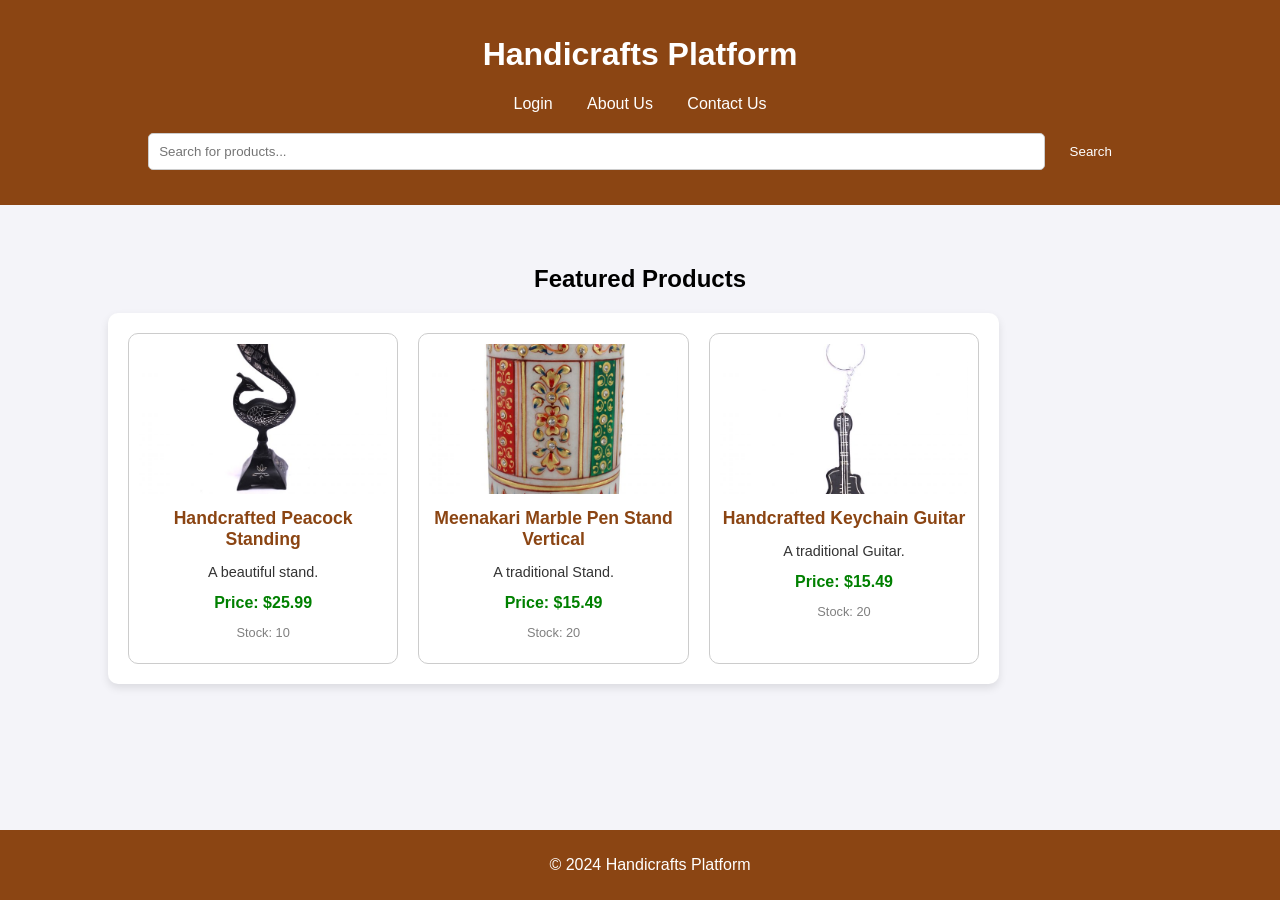
<file: index.html>
<!DOCTYPE html>
<html lang="en">
<head>
    <meta charset="UTF-8">
    <meta name="viewport" content="width=device-width, initial-scale=1.0">
    <link rel="stylesheet" href="styles.css">
    <title>Handicrafts Platform</title>
</head>
<body>
    <header>
        <div class="header-container">
            <h1>Handicrafts Platform</h1>
            <nav>
                <a href="login.html">Login</a>
                <a href="aboutUs.html">About Us</a>
                <a href="contactUs.html">Contact Us</a>
            </nav>
        </div>
        <form action="manageProducts" method="get" class="search-bar">
            <input type="text" name="query" placeholder="Search for products..." />
            <button type="submit">Search</button>
        </form>
    </header>
    <main>
        <section class="product-section">
            <h2>Featured Products</h2>
            <div id="product-grid">
                <!-- Products will load here dynamically -->
            </div>
        </section>
    </main>
    <footer>
        <p>&copy; 2024 Handicrafts Platform</p>
    </footer>
    <script src="loadProducts.js"></script>
</body>
</html>
</file>
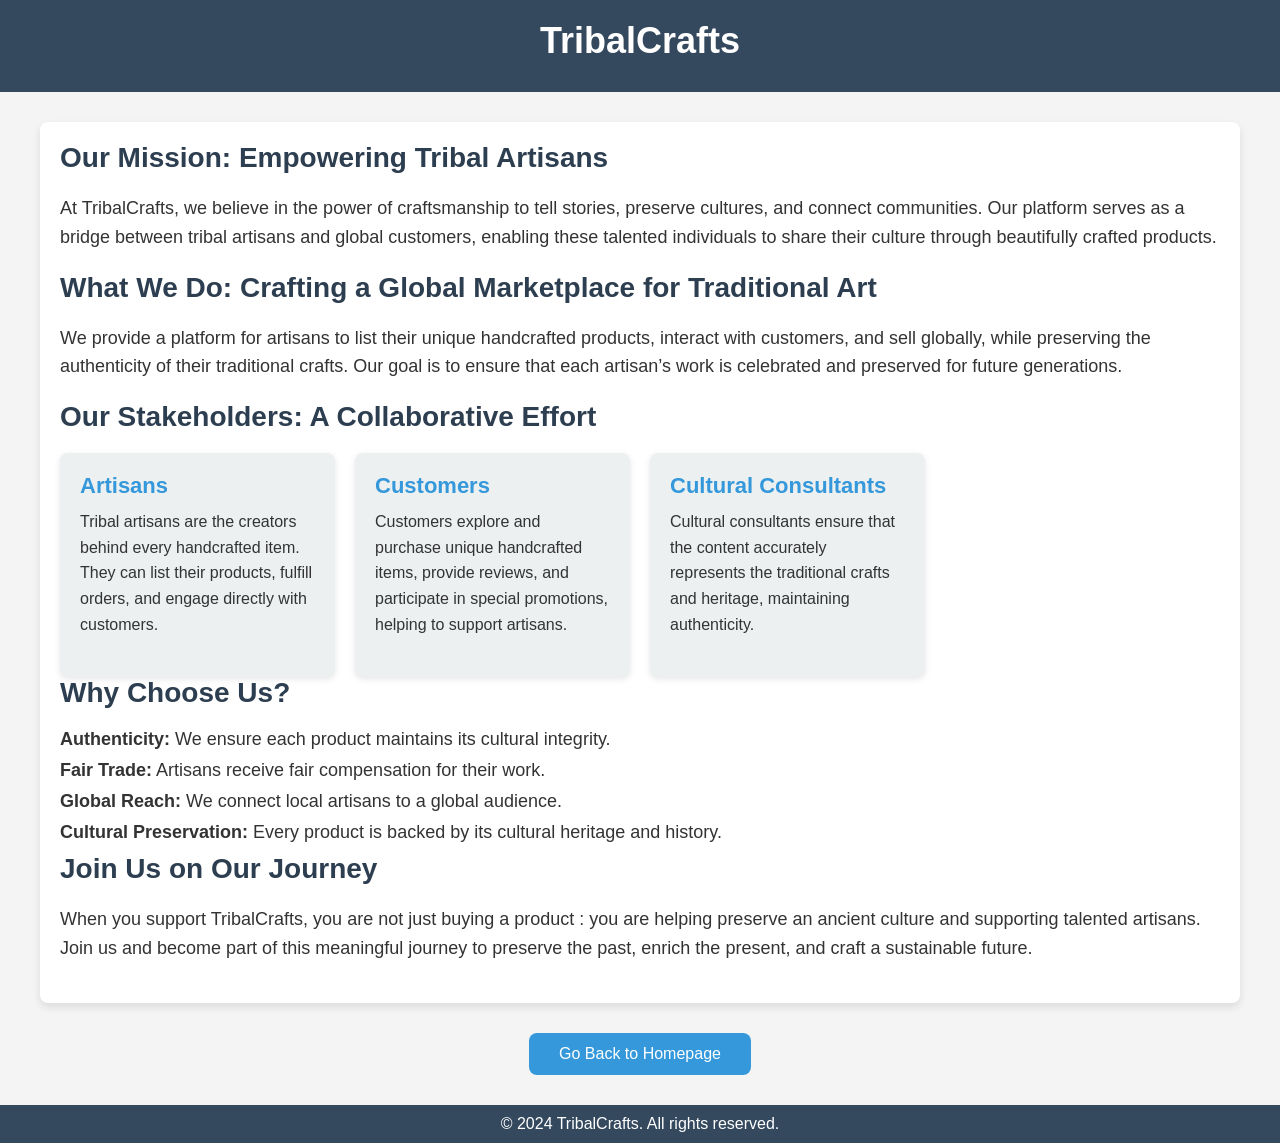
<file: aboutUs.html>
<!DOCTYPE html>
<html lang="en">

<head>
    <meta charset="UTF-8">
    <meta name="viewport" content="width=device-width, initial-scale=1.0">
    <title>About Us - TribalCrafts</title>
    <style>
        /* Reset some default styles */
        * {
            margin: 0;
            padding: 0;
            box-sizing: border-box;
        }

        body {
            font-family: 'Arial', sans-serif;
            background-color: #f4f4f4;
            color: #333;
        }

        /* Header */
        header {
            background-color: #34495e;
            padding: 20px 0;
            color: white;
            text-align: center;
        }

        header h1 {
            font-size: 36px;
            margin-bottom: 10px;
        }

        header p {
            font-size: 18px;
        }

        /* About Section */
        .about-section {
            max-width: 1200px;
            margin: 30px auto;
            padding: 20px;
            background-color: white;
            border-radius: 8px;
            box-shadow: 0 4px 8px rgba(0, 0, 0, 0.1);
        }

        .about-section h2 {
            font-size: 28px;
            color: #2c3e50;
            margin-bottom: 20px;
        }

        .about-section p {
            font-size: 18px;
            line-height: 1.6;
            margin-bottom: 20px;
        }

        .about-section ul {
            list-style: none;
            padding: 0;
        }

        .about-section ul li {
            font-size: 18px;
            margin-bottom: 10px;
        }

        .stakeholders {
            display: grid;
            grid-template-columns: repeat(auto-fill, minmax(250px, 1fr));
            gap: 20px;
        }

        .stakeholder {
            padding: 20px;
            background-color: #ecf0f1;
            border-radius: 8px;
            box-shadow: 0 2px 6px rgba(0, 0, 0, 0.1);
        }

        .stakeholder h3 {
            font-size: 22px;
            color: #3498db;
            margin-bottom: 10px;
        }

        .stakeholder p {
            font-size: 16px;
        }
        .stakeholder:hover {
            transform: translateY(-5px);
            box-shadow: 0 6px 12px rgba(0, 0, 0, 0.2);
        }
        .go-back-button {
            background-color: #3498db;
            color: white;
            padding: 12px 30px;
            border: none;
            font-size: 16px;
            border-radius: 8px;
            cursor: pointer;
            text-decoration: none;
            
            transition: background-color 0.3s ease;
        }

        .go-back-button:hover {
            background-color: #2980b9;
            transform: translateY(-2px);
        }
        .go-back-button {
    display: block;
    margin: 0 auto; /* This will center the button horizontally */
}

        /* Footer */
        footer {
            background-color: #34495e;
            padding: 10px;
            color: white;
            text-align: center;
            margin-top: 30px;
        }

        /* Button */
        .btn {
            display: inline-block;
            margin-top: 20px;
            padding: 12px 30px;
            background-color: #3498db;
            color: white;
            font-size: 16px;
            border-radius: 8px;
            text-decoration: none;
            transition: background-color 0.3s ease, transform 0.3s ease;
        }

        .btn:hover {
            background-color: #2980b9;
            transform: translateY(-2px);
        }
    </style>
</head>

<body>

    <header>
        <h1>TribalCrafts</h1>
       
    </header>

    <section class="about-section">
        <h2>Our Mission: Empowering Tribal Artisans</h2>
        <p>At TribalCrafts, we believe in the power of craftsmanship to tell stories, preserve cultures, and connect communities. Our platform serves as a bridge between tribal artisans and global customers, enabling these talented individuals to share their culture through beautifully crafted products.</p>

        <h2>What We Do: Crafting a Global Marketplace for Traditional Art</h2>
        <p>We provide a platform for artisans to list their unique handcrafted products, interact with customers, and sell globally, while preserving the authenticity of their traditional crafts. Our goal is to ensure that each artisan’s work is celebrated and preserved for future generations.</p>

        <h2>Our Stakeholders: A Collaborative Effort</h2>
        <div class="stakeholders">
           
            <div class="stakeholder">
                <h3>Artisans</h3>
                <p>Tribal artisans are the creators behind every handcrafted item. They can list their products, fulfill orders, and engage directly with customers.</p>
            </div>
            <div class="stakeholder">
                <h3>Customers</h3>
                <p>Customers explore and purchase unique handcrafted items, provide reviews, and participate in special promotions, helping to support artisans.</p>
            </div>
            <div class="stakeholder">
                <h3>Cultural Consultants</h3>
                <p>Cultural consultants ensure that the content accurately represents the traditional crafts and heritage, maintaining authenticity.</p>
            </div>
        </div>

        <h2>Why Choose Us?</h2>
        <ul>
            <li><strong>Authenticity:</strong> We ensure each product maintains its cultural integrity.</li>
            <li><strong>Fair Trade:</strong> Artisans receive fair compensation for their work.</li>
            <li><strong>Global Reach:</strong> We connect local artisans to a global audience.</li>
            <li><strong>Cultural Preservation:</strong> Every product is backed by its cultural heritage and history.</li>
        </ul>

        <h2>Join Us on Our Journey</h2>
        <p>When you support TribalCrafts, you are not just buying a product : you are helping preserve an ancient culture and supporting talented artisans. Join us and become part of this meaningful journey to preserve the past, enrich the present, and craft a sustainable future.</p>

       
    </section>
            <button class="go-back-button" onclick="window.location.href='index.html';">Go Back to Homepage</button>
    

    <footer>
        <p>&copy; 2024 TribalCrafts. All rights reserved.</p>
    </footer>

</body>

</html>
</file>
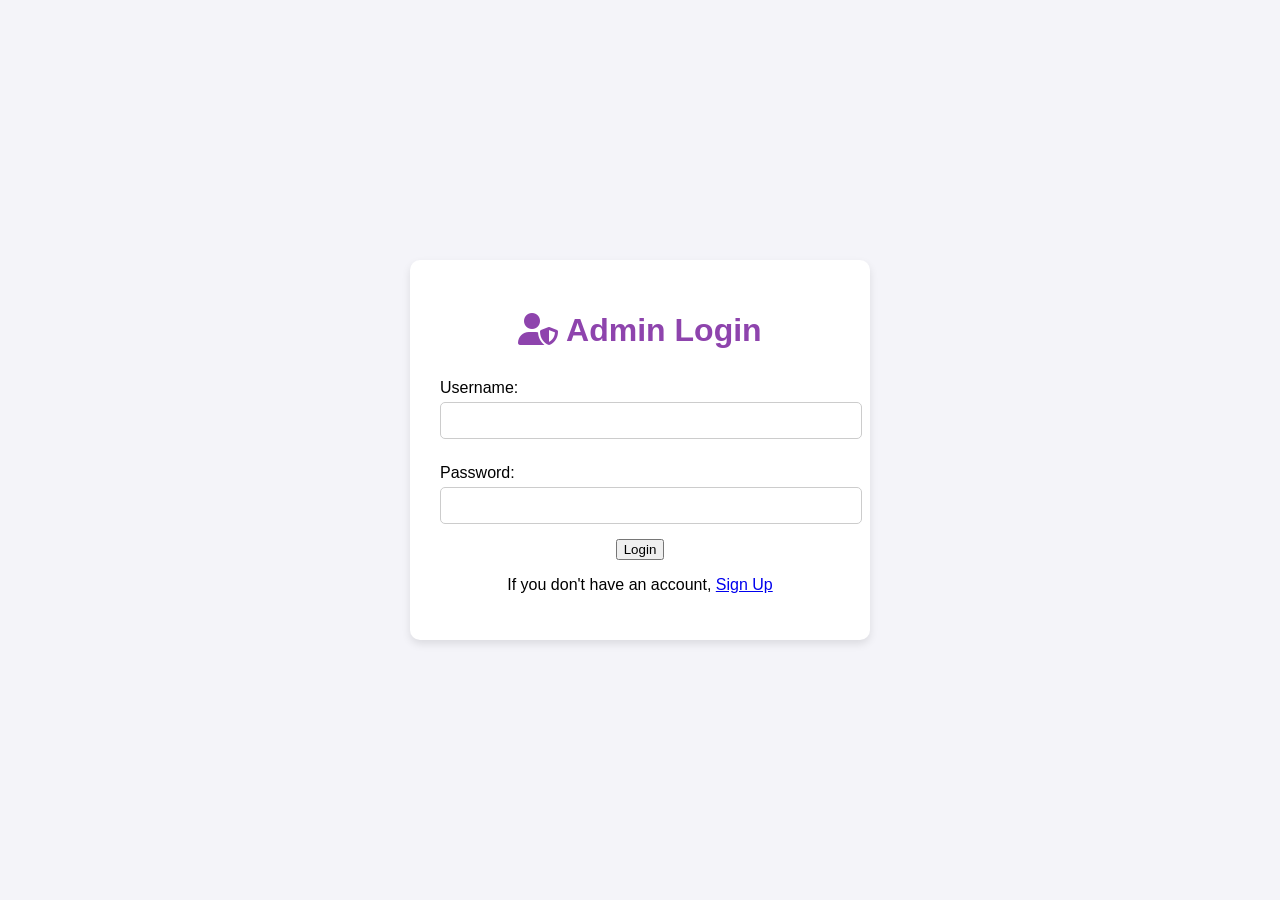
<file: adminLogin.html>
<!DOCTYPE html>
<html lang="en">
<head>
    <meta charset="UTF-8">
    <meta name="viewport" content="width=device-width, initial-scale=1.0">
    <link rel="stylesheet" href="https://cdnjs.cloudflare.com/ajax/libs/font-awesome/6.0.0-beta3/css/all.min.css">
    <title>Admin Login</title>
    <style>
       body {
            font-family: Arial, sans-serif;
            background-color: #f4f4f9;
            margin: 0;
            padding: 0;
            display: flex;
            justify-content: center;
            align-items: center;
            height: 100vh;
        }
        main {
            background-color: white;
            padding: 30px;
            border-radius: 10px;
            box-shadow: 0 4px 8px rgba(0, 0, 0, 0.1);
            width: 100%;
            max-width: 400px;
            text-align: center;
        }
        h1 {
            color: #8E44AD;
            margin-bottom: 20px;
        }
        form {
            display: flex;
            flex-direction: column;
        }
        label {
            margin: 10px 0 5px;
            text-align: left;
        }
        input[type="text"], input[type="password"] {
            padding: 10px;
            margin-bottom: 15px;
            border: 1px solid #ccc;
            border-radius: 5px;
            width: 100%;
        }
        input[type="submit"] {
            padding: 10px;
            background-color: #8E44AD;
            color: white;
            border: none;
            border-radius: 5px;
            cursor: pointer;
            font-size: 16px;
        }
        input[type="submit"]:hover {
            background-color: #7D3C98;
        }
        .forgot-password {
            margin-top: 10px;
            display: block;
            color: #888;
        }
        .forgot-password:hover {
            color: #8E44AD;
        }
    </style>
</head>
<body>
    <main>
        <h1><i class="fas fa-user-shield"></i> Admin Login</h1>
       
        <form action="LoginServlet" method="post">
    <input type="hidden" name="loginType" value="admin"> <!-- Indicating this is an admin login -->
    <label for="username">Username:</label>
    <input type="text" id="username" name="username" required>
    
    <label for="password">Password:</label>
    <input type="password" id="password" name="password" required>
    
<a href="admin.html"><input type="button" value="Login"></a>
    
    <p>If you don't have an account, <a href="signup.html">Sign Up</a></p>
    
   
</form>

        
        
    </main>
</body>
</html>
</file>
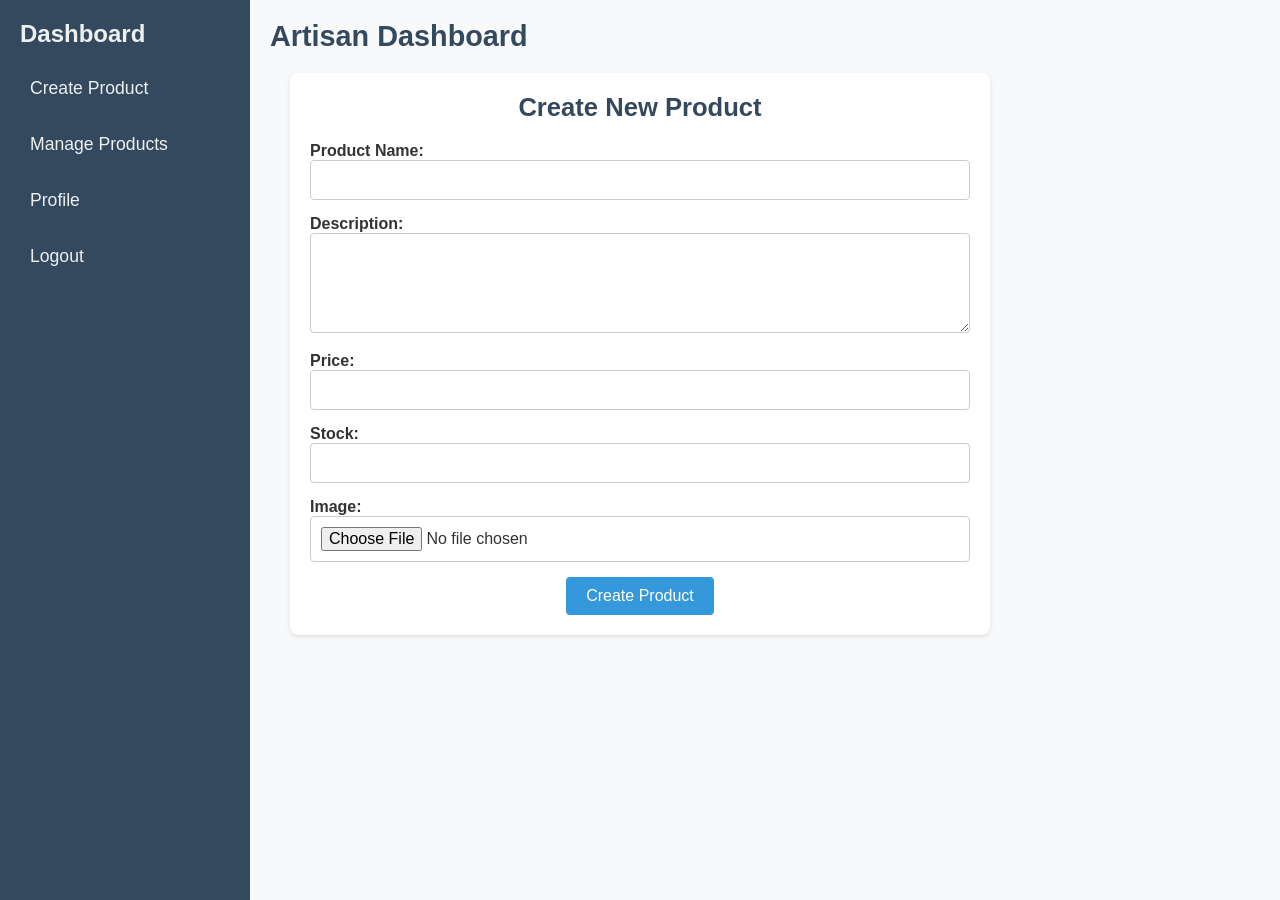
<file: artisan.html>
<!DOCTYPE html>
<html lang="en">
<head>
    <meta charset="UTF-8">
    <title>Artisan Dashboard</title>
    <link rel="stylesheet" href="artisian.css">
    <link rel="stylesheet" href="https://cdnjs.cloudflare.com/ajax/libs/font-awesome/6.0.0-beta3/css/all.min.css">
    
</head>
<body>
    <div class="dashboard-container">
        <aside class="sidebar">
            <h2>Dashboard</h2>
            <ul class="menu">
                <li><a href="#" onclick="showSection('createProduct'); return false;">Create Product</a></li>
                <li><a href="#" onclick="showSection('manageProducts'); loadManageProducts(); return false;">Manage Products</a></li>
                <li><a href="#" onclick="showSection('profile'); loadProfile(); return false;">Profile</a></li>
                <li><a href="login.html">Logout</a></li>
            </ul>
        </aside>

        <main class="main-content">
            <header>
                <h1>Artisan Dashboard</h1>
            </header>

            <!-- Create Product Section -->
            <section id="createProduct" class="content-section">
                <form class="product-form" action="addProduct" method="post" enctype="multipart/form-data" onsubmit="return validateForm()">
    <h2>Create New Product</h2>
    <div class="form-row">
        <label for="productName">Product Name:</label>
        <input type="text" id="productName" name="productName" required>
    </div>
    <div class="form-row">
        <label for="description">Description:</label>
        <textarea id="description" name="description" required></textarea>
    </div>
    <div class="form-row">
        <label for="price">Price:</label>
        <input type="number" id="price" name="price" min="0" required>
    </div>
    <div class="form-row">
        <label for="stock">Stock:</label>
        <input type="number" id="stock" name="stock" min="0" required>
    </div>
    <div class="form-row">
        <label for="image">Image:</label>
        <input type="file" id="image" name="image" required>
    </div>
    <button type="submit">Create Product</button>
</form>

            </section>

            <!-- Manage Products Section -->
            <section id="manageProducts" class="content-section">
                <h2>Manage Your Products</h2>
                <div id="productList" class="product-list"></div>
            </section>

           <section id="profile" class="content-section">
    <h2>Your Profile</h2>
    <div class="profile-info">
        <div class="profile-card">
            <div class="profile-header">
               
            </div>
            <div id="profileData">
    <p><strong><i class="fa fa-envelope"></i> Email:</strong> <span id="emailDisplay"></span></p>
    <p><strong><i class="fa fa-phone"></i> Phone:</strong> <span id="phoneDisplay"></span></p>
    <p><strong><i class="fa fa-map-marker"></i> Address:</strong> <span id="addressDisplay"></span></p>
</div>

            <div id="errorMessage" class="error-message"></div>
            <div id="loadingMessage" class="loading-message">Loading profile details...</div>
        </div>
    </div>
</section>
<section id="notifications" class="content-section">
    <h2>Your Notifications</h2>
    <div id="notificationList"></div>
</section>






        </main>
    </div>

    <script>
        document.addEventListener("DOMContentLoaded", function () {
            showSection('createProduct'); // Display Create Product section by default
        });

        function showSection(sectionId) {
            const sections = document.querySelectorAll('.content-section');
            sections.forEach(section => {
                section.style.display = (section.id === sectionId) ? 'block' : 'none';
            });
        }

        function loadManageProducts() {
            fetch('manageProducts')
                .then(response => response.text())
                .then(data => {
                    document.getElementById('productList').innerHTML = data;
                    loadNotifications();  // Load notifications after products are displayed
                })
                .catch(error => console.error('Error loading products:', error));
        }

        function loadNotifications() {
            fetch('getNotifications')  // Assume this endpoint returns notifications for the artisan
                .then(response => response.json())
                .then(data => {
                    let notificationList = '';
                    data.forEach(notification => {
                        notificationList += `<p class="notification">${notification.message}</p>`;
                    });
                    document.getElementById('notificationList').innerHTML = notificationList;
                })
                .catch(error => console.error('Error loading notifications:', error));
        }
        function loadProfile() {
            document.getElementById('loadingMessage').style.display = 'block'; // Show loading message
            document.getElementById('errorMessage').textContent = ''; // Clear any previous errors

            fetch('ProfileServlet')
                .then(response => {
                    if (!response.ok) throw new Error('Network response was not ok');
                    return response.json();
                })
                .then(data => {
                    document.getElementById('emailDisplay').textContent = data.email || "Not available";
                    document.getElementById('phoneDisplay').textContent = data.phone || "Not available";
                    document.getElementById('addressDisplay').textContent = data.address || "Not available";
                    document.getElementById('loadingMessage').style.display = 'none'; // Hide loading message
                })
                .catch(error => {
                    document.getElementById('errorMessage').textContent = "Error loading profile data.";
                    document.getElementById('loadingMessage').style.display = 'none'; // Hide loading message
                    console.error('Error loading profile data:', error);
                });
        }
        function validateForm() {
            const price = document.getElementById("price").value;
            const stock = document.getElementById("stock").value;

            if (price < 0) {
                alert("Price cannot be negative.");
                return false;
            }

            if (stock < 0) {
                alert("Stock cannot be negative.");
                return false;
            }

            return true; // Proceed with form submission
        }



        
    </script>
    
</body>
</html>
</file>
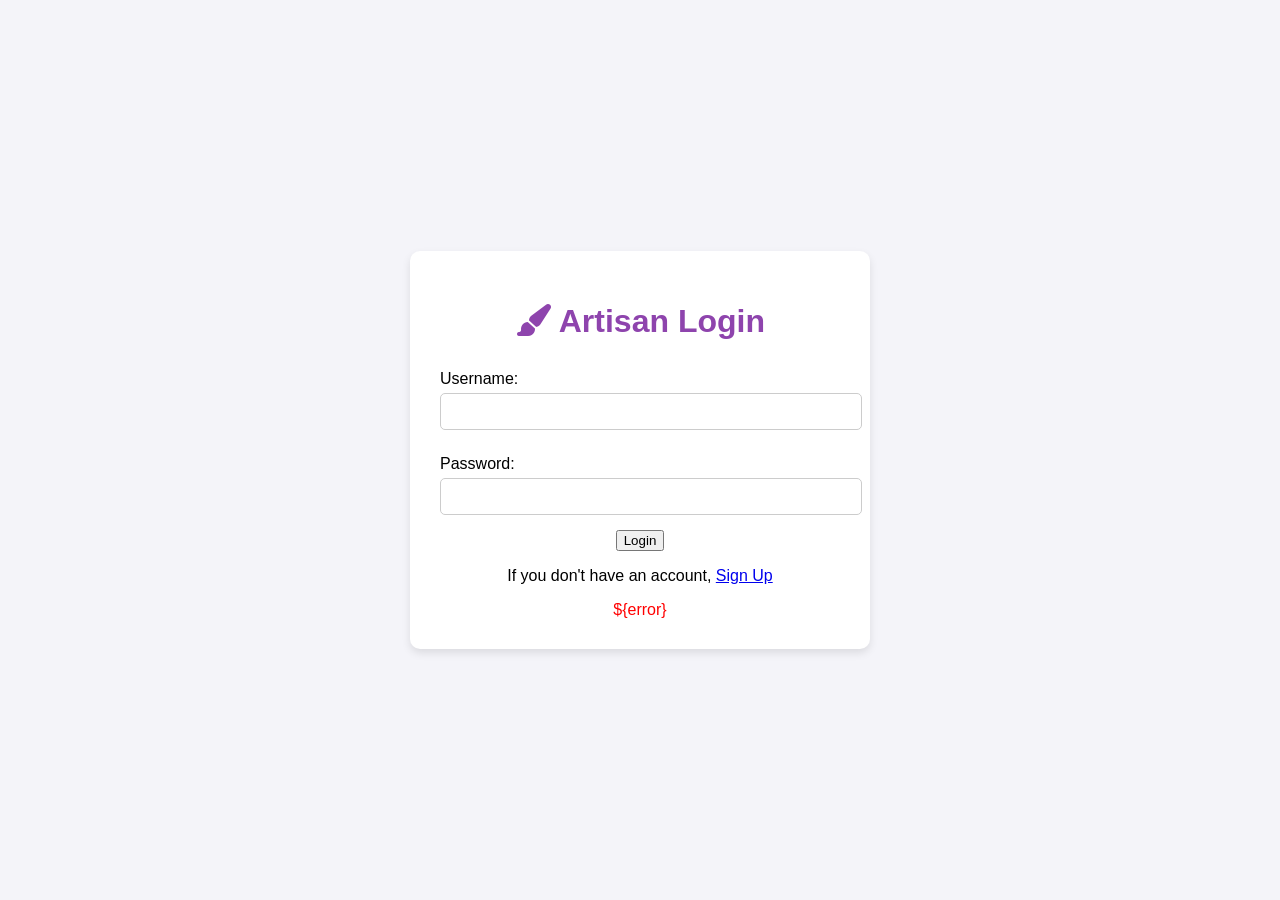
<file: artisanLogin.html>
<!DOCTYPE html>
<html lang="en">
<head>
    <meta charset="UTF-8">
    <meta name="viewport" content="width=device-width, initial-scale=1.0">
    
    <link rel="stylesheet" href="https://cdnjs.cloudflare.com/ajax/libs/font-awesome/6.0.0-beta3/css/all.min.css">
    <title>Artisan Login</title>
    <style>
        body {
            font-family: Arial, sans-serif;
            background-color: #f4f4f9;
            margin: 0;
            padding: 0;
            display: flex;
            justify-content: center;
            align-items: center;
            height: 100vh;
        }
        main {
            background-color: white;
            padding: 30px;
            border-radius: 10px;
            box-shadow: 0 4px 8px rgba(0, 0, 0, 0.1);
            width: 100%;
            max-width: 400px;
            text-align: center;
        }
        h1 {
            color: #8E44AD;
            margin-bottom: 20px;
        }
        form {
            display: flex;
            flex-direction: column;
        }
        label {
            margin: 10px 0 5px;
            text-align: left;
        }
        input[type="text"], input[type="password"] {
            padding: 10px;
            margin-bottom: 15px;
            border: 1px solid #ccc;
            border-radius: 5px;
            width: 100%;
        }
        input[type="submit"] {
            padding: 10px;
            background-color: #8E44AD;
            color: white;
            border: none;
            border-radius: 5px;
            cursor: pointer;
            font-size: 16px;
        }
        input[type="submit"]:hover {
            background-color: #7D3C98;
        }
        .forgot-password {
            margin-top: 10px;
            display: block;
            color: #888;
        }
        .forgot-password:hover {
            color: #8E44AD;
        }
    </style>
</head>
<body>
    <main>
        <h1><i class="fas fa-paint-brush"></i> Artisan Login</h1>
        <form action="LoginServlet" method="post"> <!-- Added form tag -->
            <input type="hidden" name="loginType" value="artisan"> <!-- Indicating this is an artisan login -->
            <label for="username">Username:</label>
            <input type="text" id="username" name="username" required>
            
            <label for="password">Password:</label>
            <input type="password" id="password" name="password" required>
            
<a href="artisan.html"><input type="button" value="Login"></a>
            
            <p>If you don't have an account, <a href="signup.jsp">Sign Up</a></p>
            
            <c:if test="${not empty error}">
                <div style="color: red;">${error}</div>
            </c:if>
        </form> <!-- Closed form tag -->
    </main>
</body>
</html>
</file>
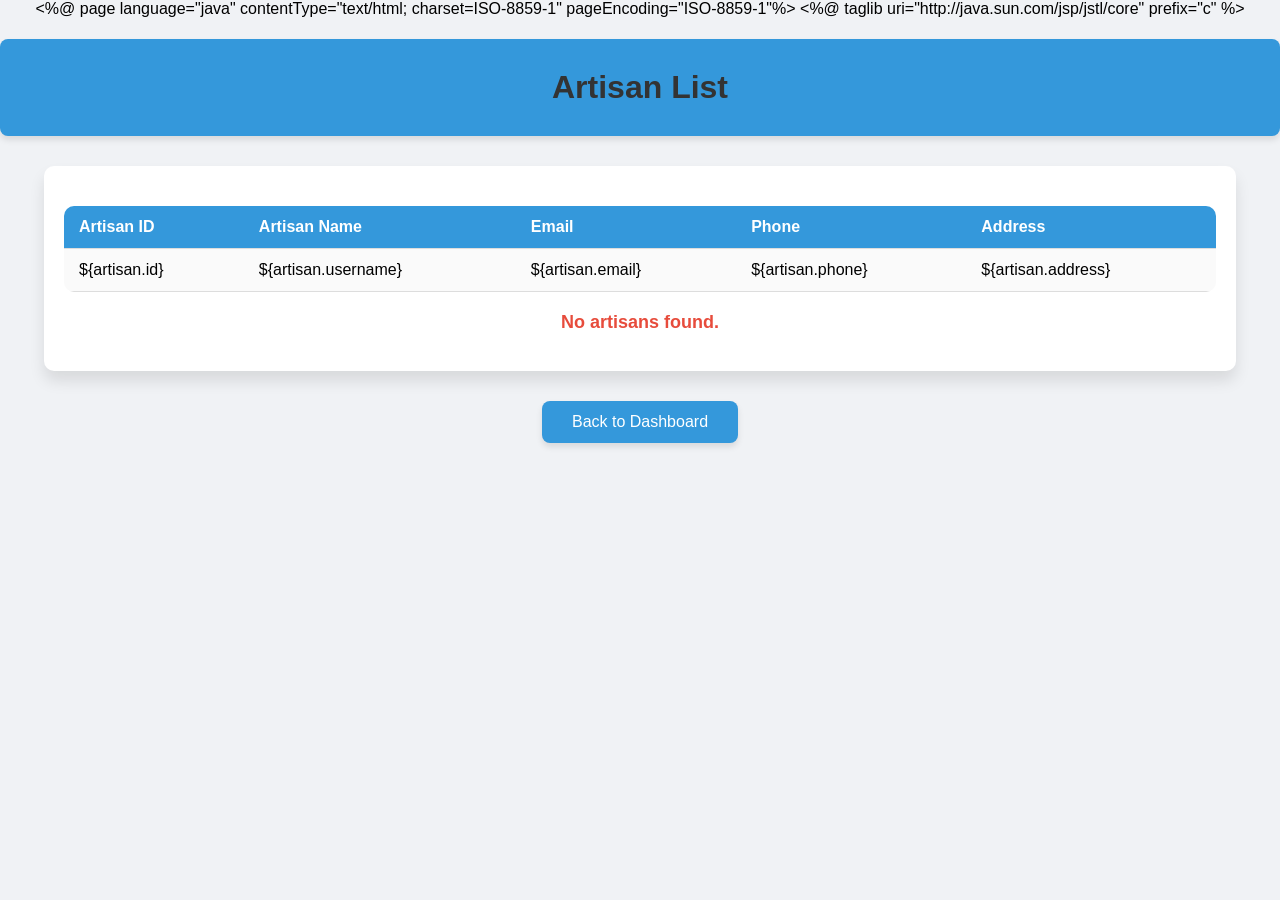
<file: artisansretrive.html>
<%@ page language="java" contentType="text/html; charset=ISO-8859-1" pageEncoding="ISO-8859-1"%>
<%@ taglib uri="http://java.sun.com/jsp/jstl/core" prefix="c" %>
<!DOCTYPE html>
<html lang="en">

<head>
    <meta charset="ISO-8859-1">
    <title>Artisan List</title>
    <style>
        /* General Page Styling */
        body {
            font-family: 'Segoe UI', Tahoma, Geneva, Verdana, sans-serif;
            background-color: #f0f2f5;
            margin: 0;
            padding: 0;
        }

        h1 {
            text-align: center;
            color: #333;
            padding: 30px;
            background-color: #3498db;
            margin-bottom: 30px;
            border-radius: 8px;
            box-shadow: 0 4px 6px rgba(0, 0, 0, 0.1);
        }

        /* Table Container */
        .table-container {
            width: 90%;
            max-width: 1200px;
            margin: 0 auto;
            background-color: #fff;
            padding: 20px;
            border-radius: 10px;
            box-shadow: 0 10px 15px rgba(0, 0, 0, 0.1);
        }

        /* Table Styling */
        table {
            width: 100%;
            border-collapse: collapse;
            border-radius: 10px;
            overflow: hidden;
            margin-top: 20px;
        }

        th,
        td {
            padding: 12px 15px;
            text-align: left;
            border-bottom: 1px solid #ddd;
        }

        th {
            background-color: #3498db;
            color: white;
            font-weight: bold;
        }

        td {
            background-color: #fafafa;
        }

        tr:hover td {
            background-color: #f1f1f1;
        }

        /* No Customers Message */
        .empty-message {
            text-align: center;
            font-size: 18px;
            color: #e74c3c;
            margin-top: 20px;
        }

        .empty-message p {
            font-weight: bold;
        }

        /* Back Button Styling */
        .back-button {
            display: inline-block;
            margin-top: 30px;
            padding: 12px 30px;
            background-color: #3498db;
            color: white;
            font-size: 16px;
            text-decoration: none;
            border-radius: 8px;
            text-align: center;
            box-shadow: 0 4px 6px rgba(0, 0, 0, 0.1);
            transition: background-color 0.3s ease, transform 0.3s ease;
        }

        .back-button:hover {
            background-color: #2980b9;
            transform: translateY(-2px);
        }
          body {
        text-align: center;
    }

        /* Responsive Design */
        @media screen and (max-width: 768px) {
            table {
                width: 100%;
            }

            th,
            td {
                padding: 10px;
            }

            h1 {
                font-size: 1.5rem;
            }
        }
    </style>
</head>

<body>
    <h1>Artisan List</h1>

    <!-- Table Container -->
    <div class="table-container">
        <!-- Check if customers list is not empty -->
        <c:if test="${not empty customers}">
            <table>
                <thead>
                    <tr>
                        <th>Artisan ID</th>
                        <th>Artisan Name</th>
                        <th>Email</th>
                        <th>Phone</th>
                        <th>Address</th>
                    </tr>
                </thead>
                <tbody>
                    <!-- Loop through the list of artisans and display their details -->
                    <c:forEach var="artisan" items="${customers}">
                        <tr>
                            <td>${artisan.id}</td>
                            <td>${artisan.username}</td>
                            <td>${artisan.email}</td>
                            <td>${artisan.phone}</td>
                            <td>${artisan.address}</td>
                        </tr>
                    </c:forEach>
                </tbody>
            </table>
        </c:if>

        <!-- If no artisans are found -->
        <c:if test="${empty customers}">
            <div class="empty-message">
                <p>No artisans found.</p>
            </div>
        </c:if>
    </div>

    <!-- Back Button -->
    <a href="admin.html" class="back-button">Back to Dashboard</a>

</body>

</html>
</file>
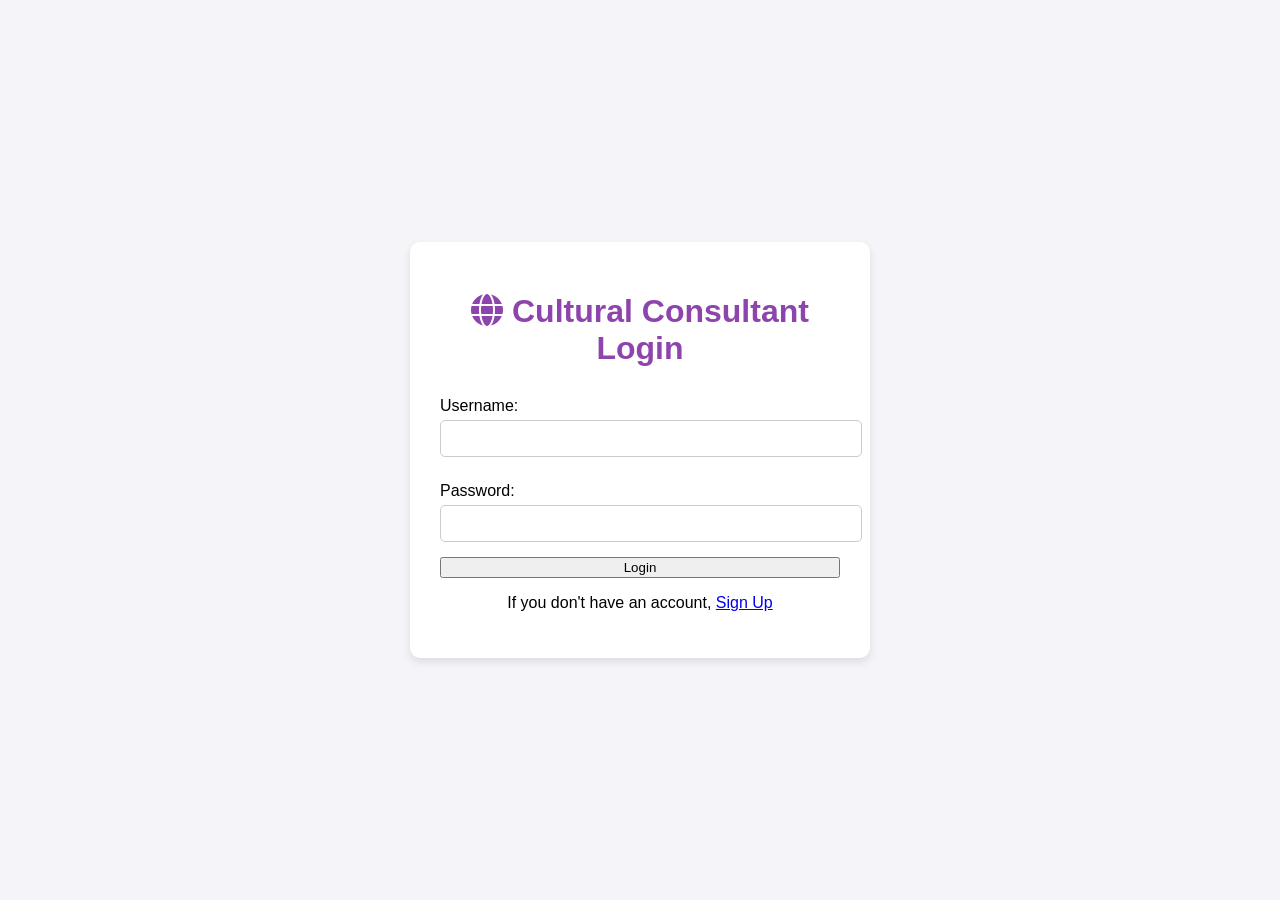
<file: culturalConsultantLogin.html>
<!DOCTYPE html>
<html lang="en">
<head>
    <meta charset="UTF-8">
    <meta name="viewport" content="width=device-width, initial-scale=1.0">
    <link rel="stylesheet" href="https://cdnjs.cloudflare.com/ajax/libs/font-awesome/6.0.0-beta3/css/all.min.css">
    <title>Cultural Consultant Login</title>
    <style>
       body {
            font-family: Arial, sans-serif;
            background-color: #f4f4f9;
            margin: 0;
            padding: 0;
            display: flex;
            justify-content: center;
            align-items: center;
            height: 100vh;
        }
        main {
            background-color: white;
            padding: 30px;
            border-radius: 10px;
            box-shadow: 0 4px 8px rgba(0, 0, 0, 0.1);
            width: 100%;
            max-width: 400px;
            text-align: center;
        }
        h1 {
            color: #8E44AD;
            margin-bottom: 20px;
        }
        form {
            display: flex;
            flex-direction: column;
        }
        label {
            margin: 10px 0 5px;
            text-align: left;
        }
        input[type="text"], input[type="password"] {
            padding: 10px;
            margin-bottom: 15px;
            border: 1px solid #ccc;
            border-radius: 5px;
            width: 100%;
        }
        input[type="submit"] {
            padding: 10px;
            background-color: #8E44AD;
            color: white;
            border: none;
            border-radius: 5px;
            cursor: pointer;
            font-size: 16px;
        }
        input[type="submit"]:hover {
            background-color: #7D3C98;
        }
        .forgot-password {
            margin-top: 10px;
            display: block;
            color: #888;
        }
        .forgot-password:hover {
            color: #8E44AD;
        }
    </style>
</head>
<body>
    <main>
        <h1><i class="fas fa-globe"></i> Cultural Consultant Login</h1>
      <form action="LoginServlet" method="post">
    <input type="hidden" name="loginType" value="culturalConsultant"> <!-- Indicating this is a cultural consultant login -->
    
    <label for="username">Username:</label>
    <input type="text" id="username" name="username" required>
    
    <label for="password">Password:</label>
    <input type="password" id="password" name="password" required>
    
<input type="button" value="Login" onclick="window.location.href='culturalConsultant.html';">
    
    <p>If you don't have an account, <a href="signup.html">Sign Up</a></p>
    
    
</form>
      
        
    </main>
</body>
</html>
</file>
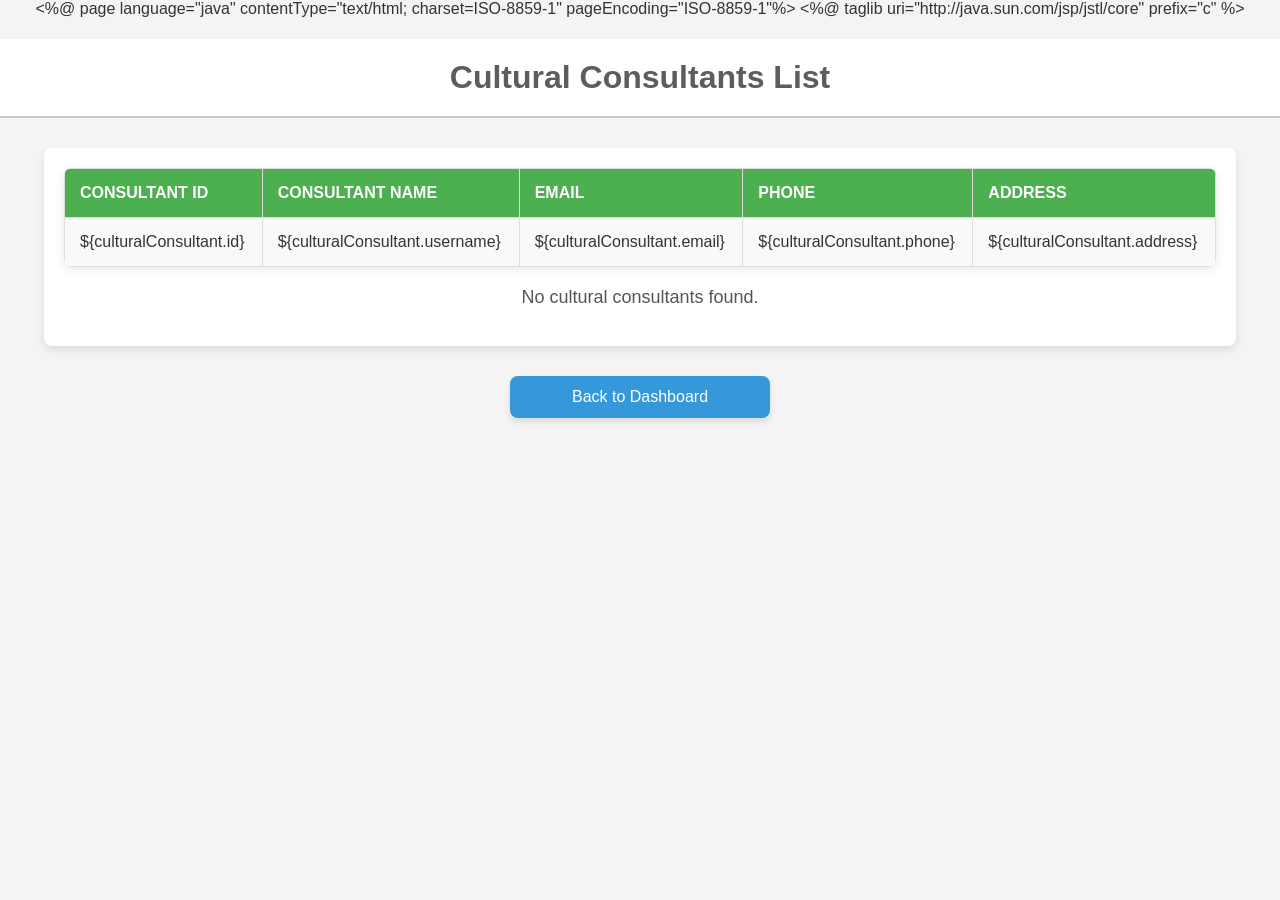
<file: culturalConsultantsList.html>
<%@ page language="java" contentType="text/html; charset=ISO-8859-1" pageEncoding="ISO-8859-1"%>
<%@ taglib uri="http://java.sun.com/jsp/jstl/core" prefix="c" %>
<!DOCTYPE html>
<html lang="en">

<head>
    <meta charset="ISO-8859-1">
    <title>Cultural Consultants List</title>
    <style>
        body {
            font-family: 'Arial', sans-serif;
            background-color: #f4f4f4;
            color: #333;
            margin: 0;
            padding: 0;
        }

        h1 {
            text-align: center;
            color: #5d5c61;
            padding: 20px;
            background-color: #fff;
            margin-bottom: 30px;
            border-bottom: 2px solid #ccc;
        }

        .table-container {
            width: 90%;
            max-width: 1200px;
            margin: 0 auto;
            padding: 20px;
            background-color: #fff;
            border-radius: 8px;
            box-shadow: 0 4px 8px rgba(0, 0, 0, 0.1);
        }

        table {
            width: 100%;
            border-collapse: collapse;
            border-radius: 8px;
            overflow: hidden;
            box-shadow: 0 2px 8px rgba(0, 0, 0, 0.1);
        }

        th, td {
            padding: 15px;
            text-align: left;
            border: 1px solid #ddd;
        }

        th {
            background-color: #4CAF50;
            color: white;
            text-transform: uppercase;
        }

        td {
            background-color: #f9f9f9;
        }

        tr:hover {
            background-color: #f1f1f1;
        }

        .empty-message {
            text-align: center;
            font-size: 18px;
            color: #555;
            margin-top: 20px;
        }

        .back-button {
            display: inline-block;
            margin: 30px auto;
            padding: 12px 30px;
            background-color: #3498db;
            color: white;
            font-size: 16px;
            text-decoration: none;
            border-radius: 8px;
            text-align: center;
            box-shadow: 0 4px 6px rgba(0, 0, 0, 0.1);
            transition: background-color 0.3s ease, transform 0.3s ease;
            width: 200px;
        }

        .back-button:hover {
            background-color: #2980b9;
            transform: translateY(-2px);
        }
         body {
        text-align: center;
    }
    </style>
</head>

<body>
    <h1>Cultural Consultants List</h1>

    <div class="table-container">
        <!-- Check if cultural consultants list is not empty -->
        <c:if test="${not empty culturalConsultants}">
            <table>
                <thead>
                    <tr>
                        <th>Consultant ID</th>
                        <th>Consultant Name</th>
                        <th>Email</th>
                        <th>Phone</th>
                        <th>Address</th>
                    </tr>
                </thead>
                <tbody>
                    <!-- Loop through the list of cultural consultants and display their details -->
                    <c:forEach var="culturalConsultant" items="${culturalConsultants}">
                        <tr>
                            <td>${culturalConsultant.id}</td>
                            <td>${culturalConsultant.username}</td>
                            <td>${culturalConsultant.email}</td>
                            <td>${culturalConsultant.phone}</td>
                            <td>${culturalConsultant.address}</td>
                        </tr>
                    </c:forEach>
                </tbody>
            </table>
        </c:if>

        <!-- If no cultural consultants are found -->
        <c:if test="${empty culturalConsultants}">
            <div class="empty-message">
                <p>No cultural consultants found.</p>
            </div>
        </c:if>
    </div>

    <!-- Back Button -->
    <a href="admin.html" class="back-button">Back to Dashboard</a>

</body>

</html>
</file>
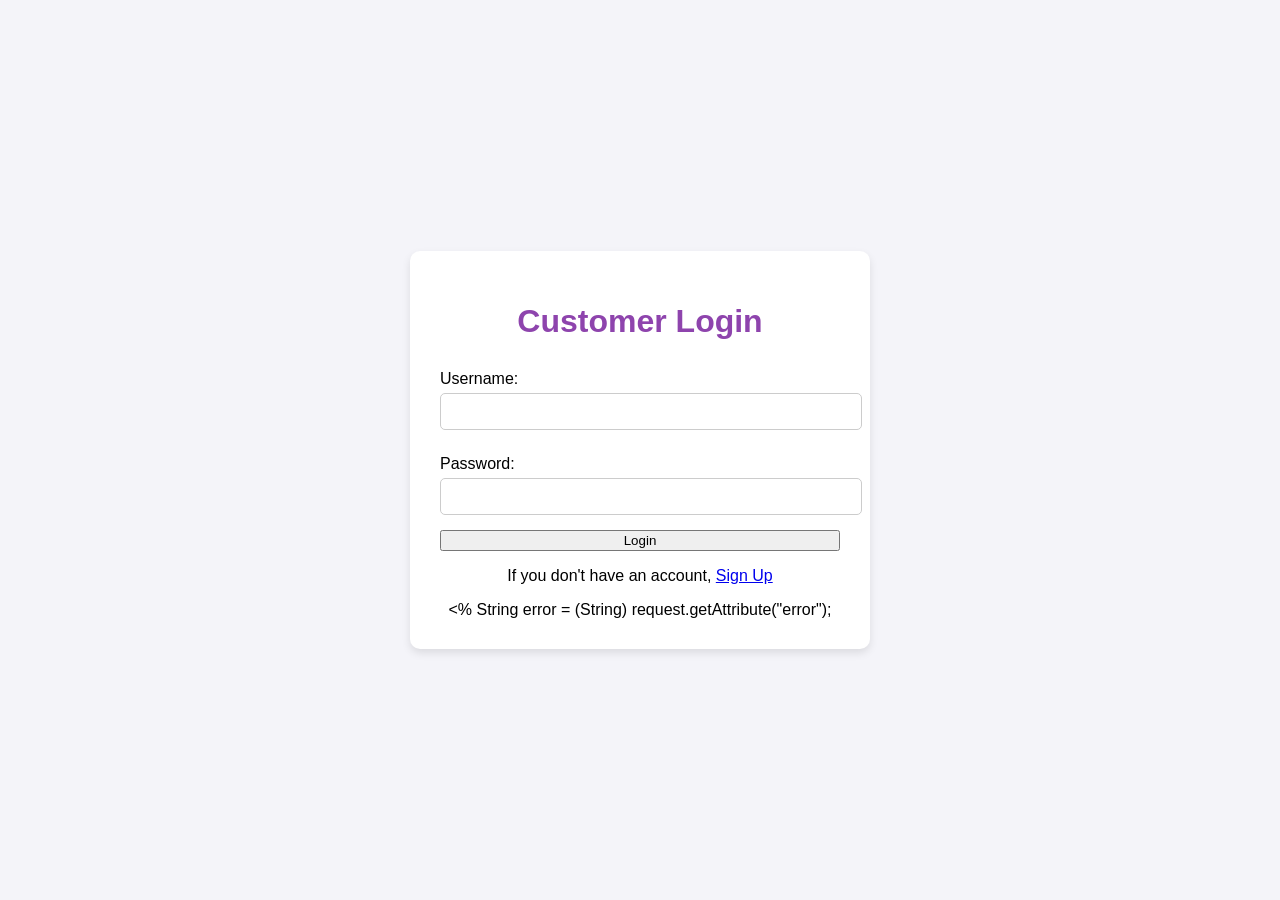
<file: customerLogin.html>
<!DOCTYPE html>
<html lang="en">
<head>
    <meta charset="UTF-8">
    <meta name="viewport" content="width=device-width, initial-scale=1.0">
  
    <title>Customer Login</title>
    <style>
       body {
            font-family: Arial, sans-serif;
            background-color: #f4f4f9;
            margin: 0;
            padding: 0;
            display: flex;
            justify-content: center;
            align-items: center;
            height: 100vh;
        }
        main {
            background-color: white;
            padding: 30px;
            border-radius: 10px;
            box-shadow: 0 4px 8px rgba(0, 0, 0, 0.1);
            width: 100%;
            max-width: 400px;
            text-align: center;
        }
        h1 {
            color: #8E44AD;
            margin-bottom: 20px;
        }
        form {
            display: flex;
            flex-direction: column;
        }
        label {
            margin: 10px 0 5px;
            text-align: left;
        }
        input[type="text"], input[type="password"] {
            padding: 10px;
            margin-bottom: 15px;
            border: 1px solid #ccc;
            border-radius: 5px;
            width: 100%;
        }
        input[type="submit"] {
            padding: 10px;
            background-color: #8E44AD;
            color: white;
            border: none;
            border-radius: 5px;
            cursor: pointer;
            font-size: 16px;
        }
        input[type="submit"]:hover {
            background-color: #7D3C98;
        }
        .forgot-password {
            margin-top: 10px;
            display: block;
            color: #888;
        }
        .forgot-password:hover {
            color: #8E44AD;
        }
    </style>
</head>
<body>
    <main>
        <h1>Customer Login</h1>
        <form action="LoginServlet" method="post">
            <input type="hidden" name="loginType" value="customer">
            <label for="username">Username:</label>
            <input type="text" id="username" name="username" required>
            <label for="password">Password:</label>
            <input type="password" id="password" name="password" required>
<input type="button" value="Login" onclick="window.location.href='customer.html';">
            <p>If you don't have an account, <a href="signup.html">Sign Up</a></p>
            <% String error = (String) request.getAttribute("error"); 
               
        </form>
    </main>
</body>
</html>
</file>
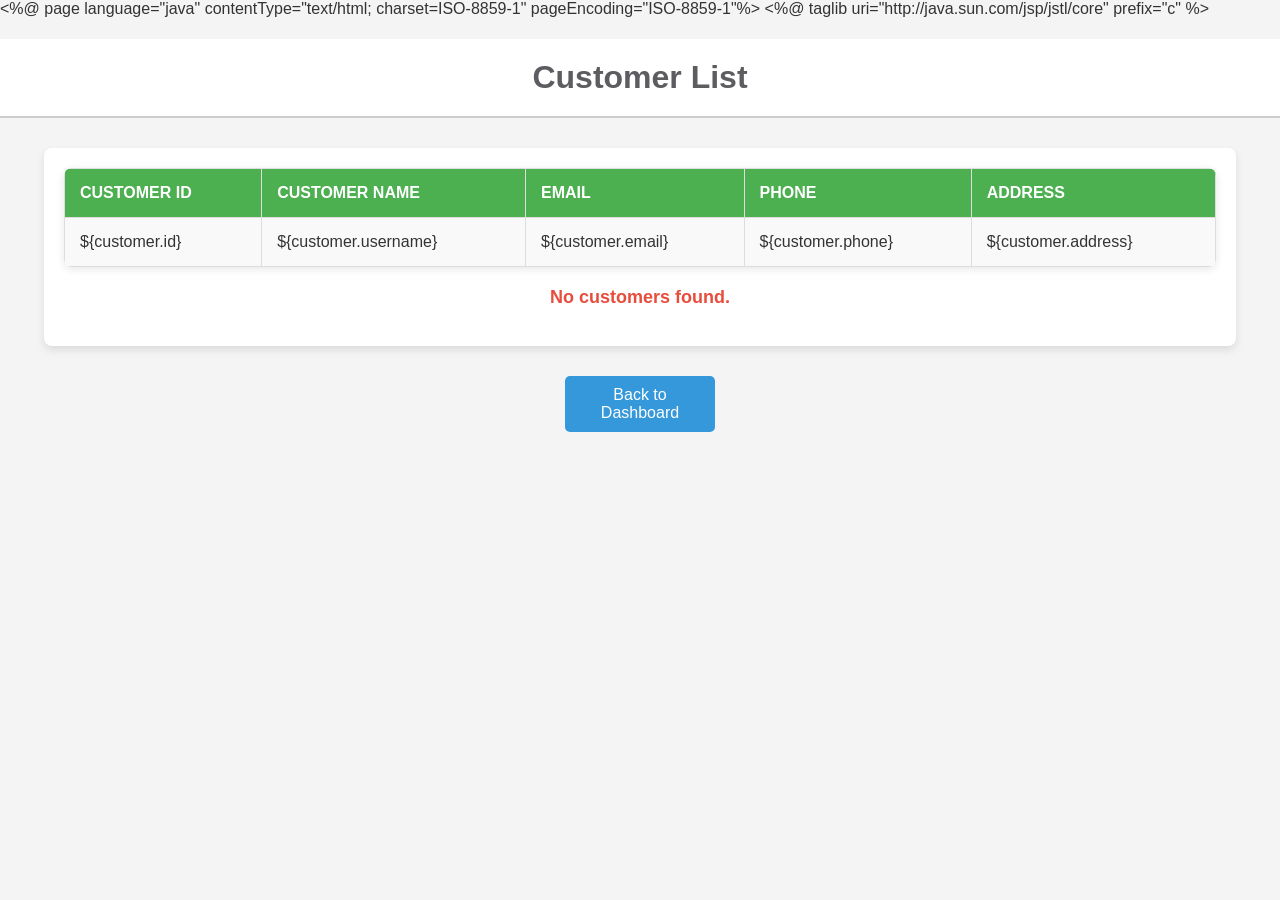
<file: customersretrive.html>
<%@ page language="java" contentType="text/html; charset=ISO-8859-1" pageEncoding="ISO-8859-1"%>
<%@ taglib uri="http://java.sun.com/jsp/jstl/core" prefix="c" %>
<!DOCTYPE html>
<html lang="en">

<head>
    <meta charset="ISO-8859-1">
    <title>Customer List</title>
    <style>
        /* General Page Styling */
        body {
            font-family: 'Arial', sans-serif;
            background-color: #f4f4f4;
            color: #333;
            margin: 0;
            padding: 0;
            
        }

        h1 {
            text-align: center;
            color: #5d5c61;
            padding: 20px;
            background-color: #fff;
            margin-bottom: 30px;
            border-bottom: 2px solid #ccc;
        }

        /* Container for the table */
        .table-container {
            width: 90%;
            max-width: 1200px;
            margin: 0 auto;
            padding: 20px;
            background-color: #fff;
            border-radius: 8px;
            box-shadow: 0 4px 8px rgba(0, 0, 0, 0.1);
        }

        /* Styling the Table */
        table {
            width: 100%;
            border-collapse: collapse;
            border-radius: 8px;
            overflow: hidden;
            box-shadow: 0 2px 8px rgba(0, 0, 0, 0.1);
        }

        th, td {
            padding: 15px;
            text-align: left;
            border: 1px solid #ddd;
        }

        th {
            background-color: #4CAF50;
            color: white;
            text-transform: uppercase;
        }

        td {
            background-color: #f9f9f9;
        }

        /* Hover effects on rows */
        tr:hover {
            background-color: #f1f1f1;
        }

        /* Styling for empty customer message */
        .empty-message {
            text-align: center;
            font-size: 18px;
            color: #555;
            margin-top: 20px;
        }

        /* Styling for the 'No Customers' message */
        .empty-message p {
            font-size: 18px;
            font-weight: 600;
            color: #e74c3c;
        }

        /* Back button styling */
        .back-button {
            display: block;
            width: 150px;
            margin: 30px auto;
            padding: 10px 20px;
            background-color: #3498db;
            color: white;
            text-align: center;
            border: none;
            border-radius: 5px;
            cursor: pointer;
            font-size: 16px;
        }

        .back-button:hover {
            background-color: #2980b9;
        }

        /* Responsive Design for small screens */
        @media screen and (max-width: 768px) {
            table {
                width: 100%;
            }

            th, td {
                padding: 10px;
            }

            h1 {
                font-size: 1.5rem;
            }
        }
    </style>
</head>

<body>
    <h1>Customer List</h1>

    <!-- Check if customers list is not empty -->
    <div class="table-container">
        <c:if test="${not empty customers}">
            <table>
                <thead>
                    <tr>
                        <th>Customer ID</th>
                        <th>Customer Name</th>
                        <th>Email</th>
                        <th>Phone</th>
                        <th>Address</th>
                    </tr>
                </thead>
                <tbody>
                    <!-- Loop through the list of customers and display their details -->
                    <c:forEach var="customer" items="${customers}">
                        <tr>
                            <td>${customer.id}</td>
                            <td>${customer.username}</td>
                            <td>${customer.email}</td>
                            <td>${customer.phone}</td>
                            <td>${customer.address}</td>
                        </tr>
                    </c:forEach>
                </tbody>
            </table>
        </c:if>

        <!-- If no customers are found -->
        <c:if test="${empty customers}">
            <div class="empty-message">
                <p>No customers found.</p>
            </div>
        </c:if>
    </div>

    <!-- Back Button -->
    <button class="back-button" onclick="window.location.href='admin.html';">Back to Dashboard</button>

</body>

</html>
</file>
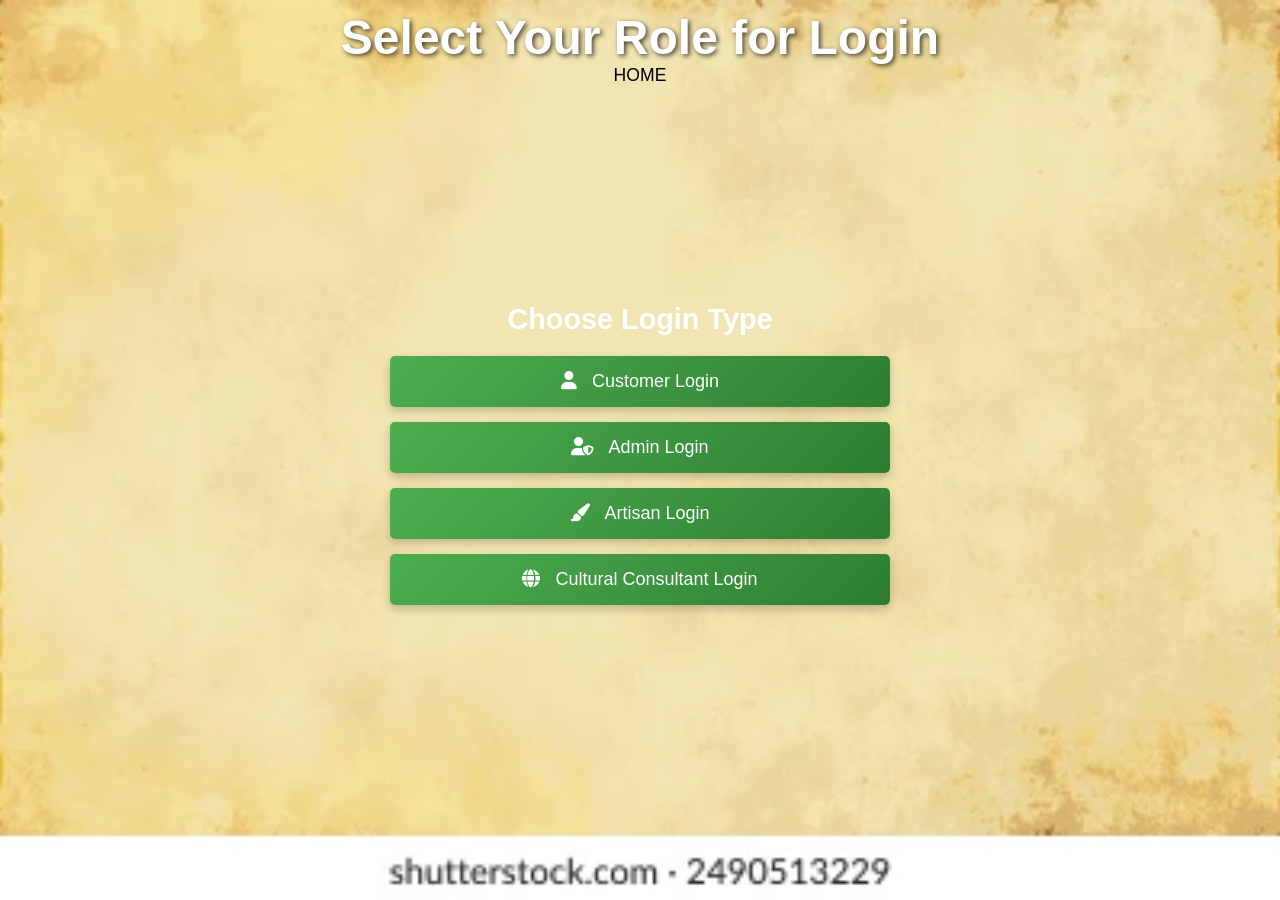
<file: login.html>
<!DOCTYPE html>
<html lang="en">
<head>
    <meta charset="UTF-8">
    <meta name="viewport" content="width=device-width, initial-scale=1.0">
    
    <link rel="stylesheet" href="https://cdnjs.cloudflare.com/ajax/libs/font-awesome/6.0.0-beta3/css/all.min.css">
    <title>Login</title>
    <style>
    /* General Body Styling */
    body {
        font-family: 'Segoe UI', Tahoma, Geneva, Verdana, sans-serif;
        background-color: #f9f9f9;
        margin: 0;
        padding: 0;
        display: flex;
        justify-content: center;
        align-items: center;
        height: 100vh;
        background-image: url('background.jpg');
        background-size: cover;
        background-position: center;
    }

    /* Header Styling */
   /* Header Styling */
header {
    text-align: center;
    margin-bottom: 20px;
    color: black;
    z-index: 1;
    position: absolute; /* Position at the top */
    top: 10px; /* Add spacing from the top */
    left: 50%;
    transform: translateX(-50%); /* Center align horizontally */
    width: 100%;
}

header h1 {
    font-size: 3rem; /* Enhance font size */
    font-weight: bold;
    color: white; /* White color for text */
    text-shadow: 2px 2px 5px rgba(0, 0, 0, 0.7); /* Add subtle shadow for better readability */
    margin: 0; /* Remove extra margin */
}



   nav a {
    text-decoration: none;
    color: black; /* Change text color to black */
    font-size: 1.1rem;
    margin: 0 15px;
    text-transform: uppercase;
}
nav a:hover {
    color: #555; /* Slightly lighter black on hover */
}


    /* Main Container Styling */
    /* Main Container Styling */
main {
    padding: 30px 40px;
    border-radius: 10px;
    width: 100%;
    max-width: 500px;
    text-align: center;
    background: transparent; /* Keep background transparent */
    box-shadow: none; /* Remove shadow */
    position: absolute; /* Position relative to the page */
    top: 50%; /* Center vertically */
    left: 50%; /* Center horizontally */
    transform: translate(-50%, -50%); /* Adjust position to perfectly center */
}

    h2 {
        font-size: 1.8rem;
        margin-bottom: 20px;
        color: #fff; /* Adjust text color to contrast with background */
    }

    /* Login Buttons List Styling */
    ul {
        list-style: none;
        padding: 0;
    }

    ul li {
        margin: 15px 0;
    }

   /* Login Buttons List Styling */
ul li a {
    text-decoration: none;
    font-size: 18px;
    background: linear-gradient(135deg, #4CAF50, #2E7D32); /* Gradient background */
    color: white;
    padding: 15px 20px;
    border-radius: 5px;
    display: block;
    transition: background 0.3s ease, transform 0.2s ease, box-shadow 0.3s ease;
    box-shadow: 0 4px 10px rgba(0, 0, 0, 0.2); /* Add subtle shadow */
}

ul li a:hover {
    background: linear-gradient(135deg, #66BB6A, #388E3C); /* Lighter gradient on hover */
    transform: translateY(-3px);
    box-shadow: 0 6px 15px rgba(0, 0, 0, 0.3); /* Enhance shadow on hover */
}

ul li a i {
    margin-right: 10px;
}

    /* Footer Styling */
    footer {
        text-align: center;
        margin-top: 20px;
        color: #fff; /* Footer text color adjustment */
        font-size: 0.9rem;
    }

    footer p {
        margin: 0;
    }

    /* Responsive Design */
    @media (max-width: 768px) {
        main {
            width: 90%;
        }

        header h1 {
            font-size: 2rem;
        }

        ul li a {
            font-size: 16px;
        }
    }
</style>

</head>
<body>
    <header>
        <h1>Select Your Role for Login</h1>
        <nav>
            <a href="index.html">Home</a>
        </nav>
    </header>

    <main>
        <h2>Choose Login Type</h2>
        <ul>
            <li><a href="customerLogin.html"><i class="fas fa-user"></i> Customer Login</a></li>
            <li><a href="adminLogin.html"><i class="fas fa-user-shield"></i> Admin Login</a></li>
            <li><a href="artisanLogin.html"><i class="fas fa-paint-brush"></i> Artisan Login</a></li>
            <li><a href="culturalConsultantLogin.html"><i class="fas fa-globe"></i> Cultural Consultant Login</a></li>
        </ul>
    </main>

    <footer>
        <p>&copy; 2024 Handicrafts Platform</p>
    </footer>
</body>
</html>
</file>
<file: styles.css>
/* General styling */
body {
    font-family: Arial, sans-serif;
    margin: 0;
    padding: 0;
    background-color: #f4f4f9;
    display: flex;
    flex-direction: column;
    min-height: 100vh;
}

header {
    background-color: #8b4513;
    padding: 15px;
    color: white;
    text-align: center;
}

nav a {
    color: white;
    margin: 0 15px;
    text-decoration: none;
}

.search-bar {
    margin: 20px auto;
    text-align: center;
}

.search-bar input {
    padding: 10px;
    width: 70%;
    border-radius: 5px;
    border: 1px solid #ccc;
}

.search-bar button {
    padding: 10px 20px;
    background-color: #8b4513;
    color: white;
    border: none;
    cursor: pointer;
}

.search-bar button:hover {
    background-color: #5a3010;
}

/* Main content styling */
main {
    flex: 1; /* Push footer to the bottom of the viewport */
    display: flex;
    flex-direction: column;
    align-items: center;
    padding: 20px 0;
}

.product-section {
    padding: 20px;
    text-align: center;
}

#product-grid {
    width: 80%; /* Restrict grid width for a medium layout */
    max-width: 1200px; /* Add a cap for wider screens */
    display: grid;
    grid-template-columns: repeat(3, 1fr); /* Always 3 columns */
    gap: 20px;
    padding: 20px;
    background-color: #fff;
    border-radius: 10px;
    box-shadow: 0px 4px 8px rgba(0, 0, 0, 0.1); /* Add subtle shadow for a clean look */
}

.product-item {
    border: 1px solid #ccc;
    border-radius: 10px;
    padding: 10px;
    text-align: center;
    background-color: white;
}

.product-item img {
    width: 100%;
    max-height: 150px;
    object-fit: cover;
    border-radius: 5px;
}

.product-item h3 {
    color: #8b4513;
    font-size: 1.1rem;
    margin: 10px 0;
}

.product-item .description {
    font-size: 0.9rem;
    color: #333;
}

.product-item .price {
    font-weight: bold;
    color: green;
    margin: 5px 0;
}

.product-item .stock {
    font-size: 0.8rem;
    color: gray;
}

/* Responsive design for smaller screens */
@media (max-width: 768px) {
    #product-grid {
        grid-template-columns: repeat(2, 1fr); /* Two columns for medium screens */
    }
}

@media (max-width: 480px) {
    #product-grid {
        grid-template-columns: 1fr; /* One column for small screens */
    }
}

footer {
    background-color: #8b4513;
    color: white;
    text-align: center;
    padding: 10px;
    width: 100%;
    position: relative;
    bottom: 0;
}
</file>
<file: artisian.css>
/* Reset default styling */
* {
    margin: 0;
    padding: 0;
    box-sizing: border-box;
}

/* General Styles */
body {
    font-family: Arial, sans-serif;
    background-color: #f4f4f9;
    color: #333;
}

.dashboard-container {
    display: flex;
    min-height: 100vh;
}

/* Sidebar Styles */
.sidebar {
    width: 250px;
    background-color: #34495e;
    color: #ecf0f1;
    padding: 20px;
    position: fixed;
    height: 100vh;
    overflow-y: auto;
}

.sidebar h2 {
    font-size: 1.5em;
    margin-bottom: 20px;
}

.menu {
    list-style: none;
}

.menu li {
    margin-bottom: 15px;
}

.menu a {
    color: #ecf0f1;
    text-decoration: none;
    font-size: 1.1em;
    display: block;
    padding: 10px;
    border-radius: 4px;
    transition: all 0.3s ease;
}

.menu a:hover {
    background-color: #2c3e50;
    padding-left: 15px;
}

/* Main Content Styles */
.main-content {
    flex: 1;
    margin-left: 250px;
    padding: 20px;
    background-color: #f8f9fa;
}

/* Centered Content */
.centered-content {
    display: flex;
    justify-content: center;
    align-items: center;
    flex-direction: column;
    width: 100%;
    margin: 0 auto;
}

/* Product and Profile Sections */
.product-list, .profile-section {
    max-width: 700px; /* Limit the width for better readability */
    width: 100%; /* Take full width up to max-width */
    background-color: #fff;
    border-radius: 8px;
    padding: 20px;
    box-shadow: 0 2px 4px rgba(0, 0, 0, 0.1);
    margin: 20px 0; /* Add some spacing */
}

/* Header */
header {
    display: flex;
    justify-content: space-between;
    align-items: center;
    margin-bottom: 20px;
}

header h1 {
    font-size: 1.8em;
    color: #34495e;
}

header button {
    background-color: #e74c3c;
    color: #fff;
    padding: 10px 20px;
    border: none;
    border-radius: 4px;
    cursor: pointer;
    font-size: 1em;
    transition: background-color 0.3s ease;
}

header button:hover {
    background-color: #c0392b;
}

/* Content Sections */
.content-section {
    background-color: #fff;
    border-radius: 8px;
    padding: 20px;
    box-shadow: 0 2px 4px rgba(0, 0, 0, 0.1);
    display: none; /* Hide all sections by default */
    max-width: 700px; /* Set a max-width for the sections */
    margin: 0 auto; /* Center the section horizontally */
}

/* Form Styles */
.product-form, .profile-form, .manage-products-form {
    display: flex;
    flex-direction: column;
    align-items: center;
}

.product-form h2, .profile-form h2, .manage-products-form h2 {
    font-size: 1.6em;
    color: #34495e;
    margin-bottom: 20px;
}

.form-row {
    margin-bottom: 15px;
    width: 100%; /* Make the form row take the full width of the content-section */
    text-align: left; /* Align labels and inputs to the left */
}

.form-row label {
    font-size: 1em;
    margin-bottom: 5px;
    color: #333;
    font-weight: bold;
}

.form-row input[type="text"],
.form-row input[type="number"],
.form-row input[type="email"],
.form-row input[type="file"],
.form-row textarea {
    width: 100%;
    padding: 10px;
    font-size: 1em;
    border: 1px solid #ccc;
    border-radius: 4px;
}

textarea {
    resize: vertical;
    height: 100px;
}

button[type="submit"] {
    background-color: #3498db;
    color: #fff;
    padding: 10px 20px;
    border: none;
    border-radius: 4px;
    cursor: pointer;
    font-size: 1em;
    transition: background-color 0.3s ease;
}

button[type="submit"]:hover {
    background-color: #2980b9;
}

/* Product List */
#productList {
    margin-top: 15px;
    font-size: 1em;
    color: #333;
}

/* Responsive Adjustments */
@media (max-width: 768px) {
    .dashboard-container {
        flex-direction: column;
    }
    
    .sidebar {
        width: 100%;
        height: auto;
        position: relative;
        padding: 10px;
    }
    
    .main-content {
        margin-left: 0;
    }
    
    header h1 {
        font-size: 1.5em;
    }
}
/* Product List Grid */
.product-grid {
    display: grid;
    grid-template-columns: repeat(auto-fill, minmax(250px, 1fr)); /* Create flexible columns */
    gap: 20px; /* Space between grid items */
    margin-top: 20px;
}

/* Product Item Box */
.product-item {
    background-color: #fff;
    border-radius: 8px;
    box-shadow: 0 4px 8px rgba(0, 0, 0, 0.1); /* Card shadow */
    overflow: hidden; /* Ensure content does not overflow the card */
    transition: transform 0.3s ease, box-shadow 0.3s ease;
    text-align: center;
    padding: 10px;
}

/* Product Image */
.product-item img {
    width: 100%; /* Make image fill its container */
    height: 200px; /* Fixed height for uniformity */
    object-fit: cover; /* Ensure image covers the container without distortion */
    border-radius: 8px; /* Rounded corners for images */
    transition: transform 0.3s ease;
}

/* Product Title and Description */
.product-item h3 {
    font-size: 1.2em;
    color: #333;
    margin-top: 15px;
    margin-bottom: 10px;
}

.product-item .description {
    font-size: 0.9em;
    color: #666;
    margin-bottom: 10px;
}

.product-item .price {
    font-size: 1.2em;
    color: #e74c3c;
    font-weight: bold;
    margin-bottom: 10px;
}

.product-item .stock {
    font-size: 1em;
    color: #2c3e50;
    margin-bottom: 10px;
}

/* Hover Effects */
.product-item:hover {
    transform: translateY(-5px); /* Lift the card on hover */
    box-shadow: 0 8px 16px rgba(0, 0, 0, 0.2); /* Stronger shadow on hover */
}

.product-item img:hover {
    transform: scale(1.05); /* Slight zoom effect on hover */
}

/* Product Box Link */
.product-item a {
    color: #3498db;
    text-decoration: none;
    font-size: 1em;
    margin-top: 10px;
    display: inline-block;
    transition: color 0.3s ease;
}

.product-item a:hover {
    color: #2980b9; /* Change link color on hover */
}

/* Mobile Responsiveness */
@media (max-width: 768px) {
    .product-grid {
        grid-template-columns: repeat(auto-fill, minmax(200px, 1fr)); /* Adjust grid for smaller screens */
    }

    .product-item img {
        height: 180px; /* Adjust image size on smaller screens */
    }

    .product-item h3 {
        font-size: 1.1em; /* Smaller text for product titles */
    }

    .product-item .price {
        font-size: 1.1em; /* Adjust price size */
    }

    .product-item .description {
        font-size: 0.85em; /* Smaller text for description */
    }
}
.content-section {
    margin: 20px;
    padding: 20px;
}

.profile-info {
    display: flex;
    justify-content: center;
}

.profile-card {
    background-color: #ffffff;
    border: 1px solid #ddd;
    border-radius: 12px;
    padding: 20px;
    max-width: 400px;
    width: 100%;
    box-shadow: 0 4px 12px rgba(0, 0, 0, 0.1);
    margin: 20px auto;
}

.profile-header h3 {
    margin-bottom: 15px;
    color: #333;
    font-size: 1.6em;
    font-weight: 600;
}

#profileData p {
    font-size: 1.1em;
    color: #555;
    margin: 10px 0;
}

#profileData p strong {
    color: #333;
    font-weight: 600;
}

#profileData p span {
    margin-left: 5px;
}

.loading-message {
    color: #007bff;
    font-style: italic;
    display: none;
}

.error-message {
    color: red;
    margin-top: 10px;
    font-weight: bold;
}
</file>
